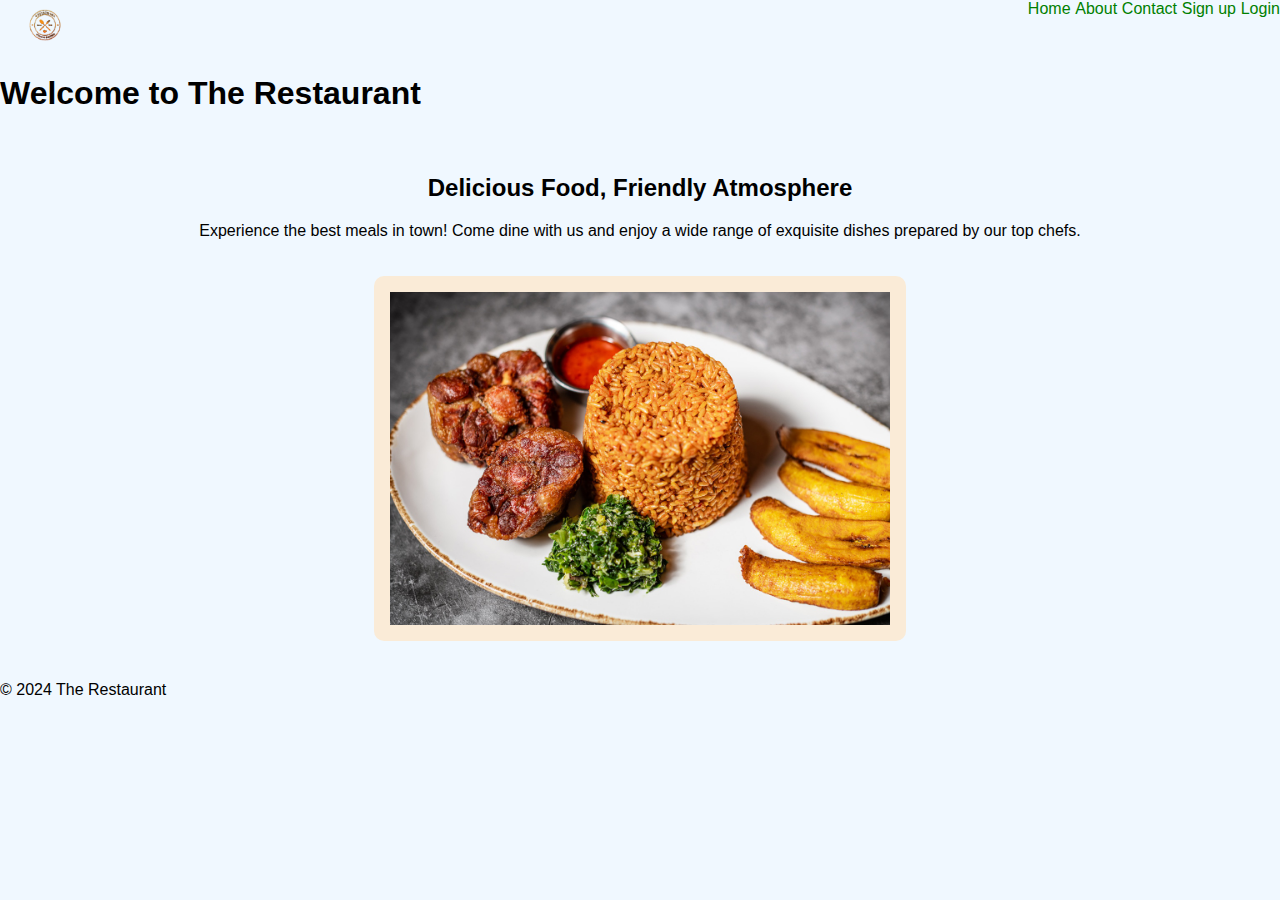
<file: firstassignment/index.html>
<!DOCTYPE html>
<html lang="en">
<head>
    <meta charset="UTF-8">
    <meta name="viewport" content="width=device-width, initial-scale=1.0">
    <title>The Restaurant</title>
    <style>
    body {
            font-family: 'Gill Sans', 'Gill Sans MT', Calibri, 'Trebuchet MS', sans-serif;
            background-color: aliceblue;
            margin:0;
            padding: 0;
        }
            
        /* header{
            background-color: antiquewhite;
            color: green;
            padding:1em;
            text-align: center;
        } */

        .restaurant-wrap{
            display:flex;
            justify-content: space-between;
        }
        nav a {
            color: green;
            margin:0.15px;
            text-decoration: none;
        }
            nav a:hover{
                text-decoration: underline;
            }
            main{
                padding:20px;
                text-align: center;
            }
            main img{
                width:80%;
                max-width: 500px;
                border-radius: 10px;
                margin-top: 20px;
              text-align: center;
                padding:1em;
                background-color: antiquewhite;
                color: green;
            }
    </style>
</head>
<body>
   <header>
    <nav>
        <div class="restaurant-wrap">
            <div class="left-wrap">
                <img src="./logo.png" alt="logo" height="50" width="90">

            </div>
            <div class="right-wrap">
                <a href="index.html">Home</a>
                <a href="about.html">About</a>
                <a href="contact.html">Contact</a>
                <a href="register.html">Sign up</a>
                <a href="homepage.html">Login</a>

            </div>
        </div>
       
    </nav>
   </header> 
   <div>
    <h1>Welcome to The Restaurant</h1>
   </div>

   <main>
    <h2>Delicious Food, Friendly Atmosphere</h2>
    <p>Experience the best meals in town! Come dine with us and enjoy a wide range of exquisite dishes prepared by our top chefs.</p>

    <img src="food.jpeg" alt="Delicious food from The Restaurant">
   </main>

   <footer>
    <p>&copy; 2024 The Restaurant</p>
   </footer>
</body>
</html>
</file>
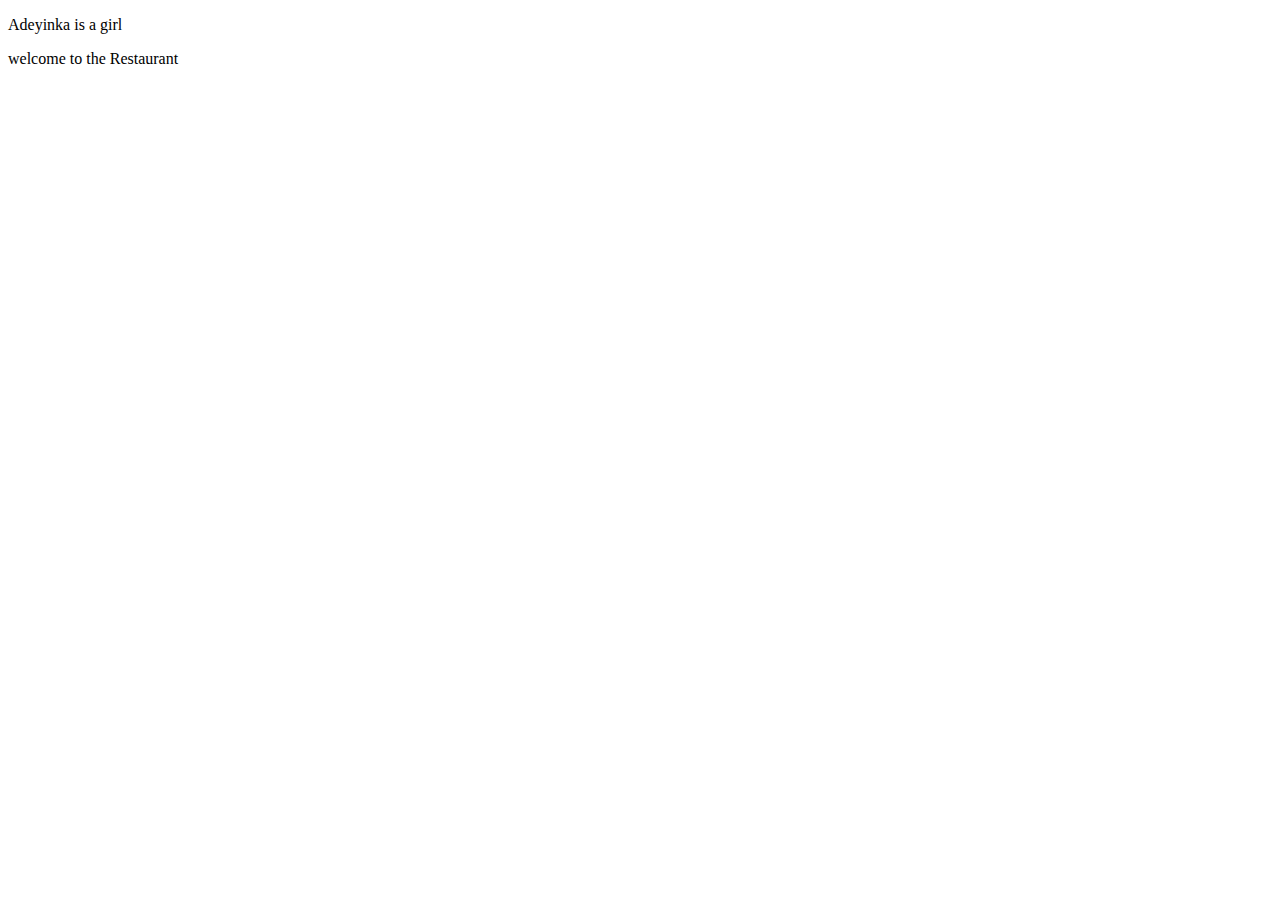
<file: firstassignment/adeyinka.html>
<!DOCTYPE html>
<html lang="en">
<head>
    <meta charset="UTF-8">
    <meta name="viewport" content="width=device-width, initial-scale=1.0">
    <title>Document</title>
</head>
<body>
    <p>Adeyinka is a girl</p>
    <p>welcome to the Restaurant</p>
</body>
</html>
</file>
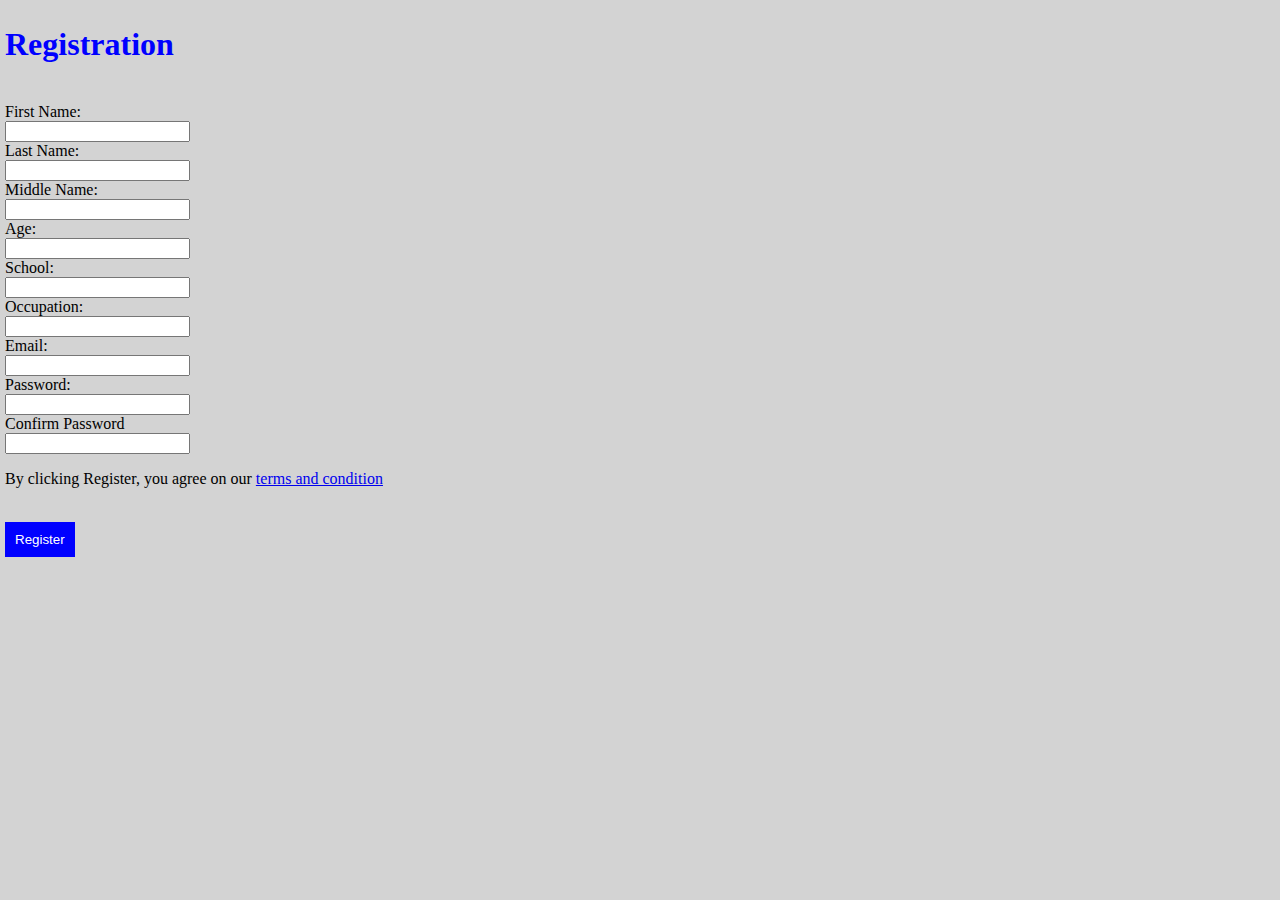
<file: firstassignment/register.html>
<!DOCTYPE html>
<html lang="en">
<head>
    <meta charset="UTF-8">
    <meta name="viewport" content="width=device-width, initial-scale=1.0">
    <title>Register Form</title>
    <link rel="stylesheet" href="./registerstyle.css">
</head>
<body>
  <h1>Registration</h1><br>

  <form>
    <label for="name">First Name:</label><br>
    <input type="text" name="name"><br>

    <label for="name">Last Name:</label><br>
    <input type="text" name="name"><br>

    <label for="name">Middle Name:</label><br>
    <input type="text" name="name"><br>

    <label for="age">Age:</label><br>
    <input type="number"><br>

    <label for="school">School:</label><br>
    <input type="text" name="school"><br>
    
    <label for="occupation">Occupation:</label><br>
    <input type="text" name="occupation"><br>

    <label for="email">Email:</label><br>
    <input type="text" name="email"><br>

    <label for="password">Password:</label><br>
    <input type="password"/><br>

    <label for="password">Confirm Password</label><br>
    <input type="password"/><br>
    <p>By clicking Register, you agree on our <a href="www.coursera.org">terms and condition</a></p><br>

    <button>Register</button>
  </form>  
</body>
</html>
</file>
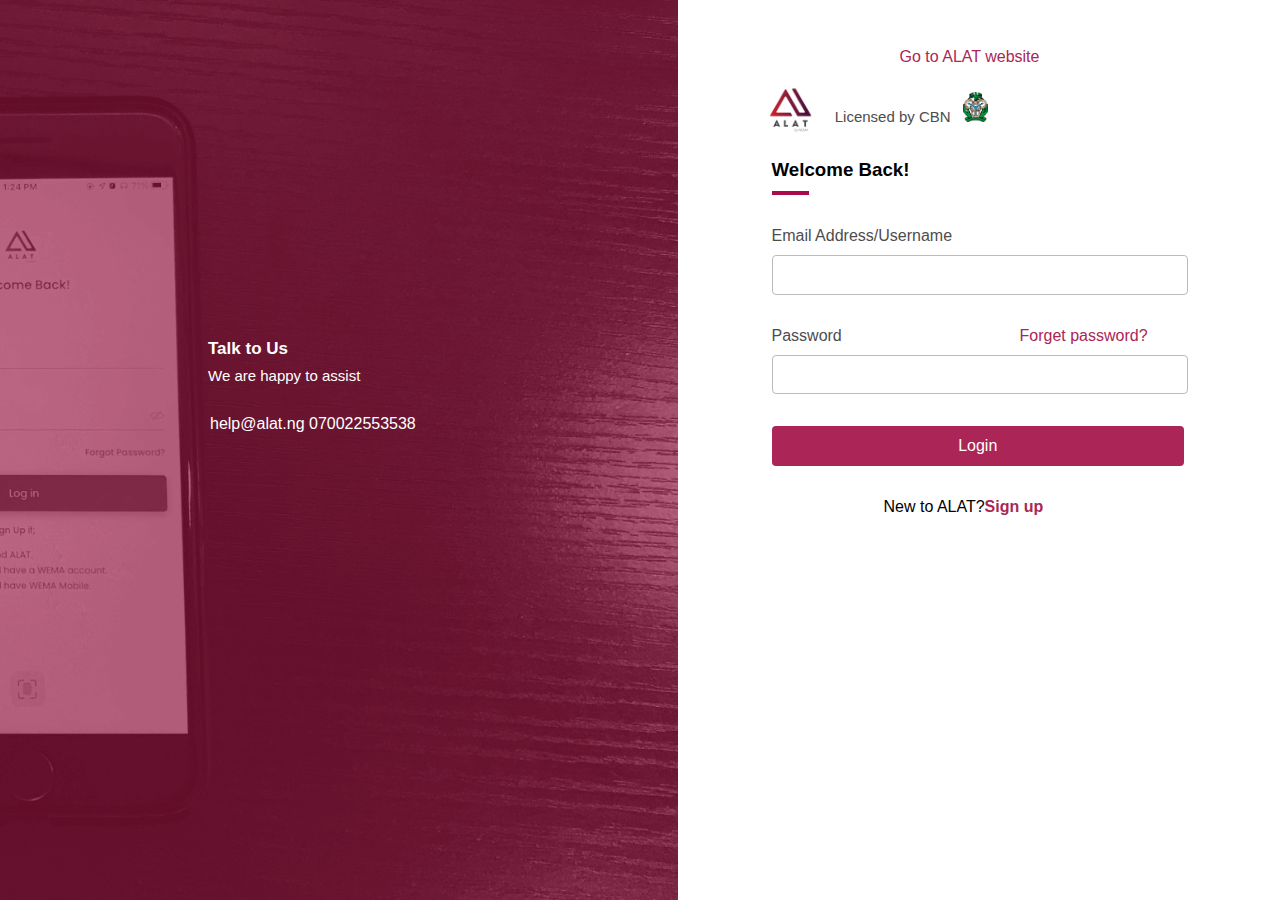
<file: ALAT/html/alat.html>
<!DOCTYPE html> 
<html lang="en">
<head>
    <meta charset="UTF-8">
    <meta name="viewport" content="width=device-width, initial-scale=1.0">
    <title>ALAT</title>
    <link rel="stylesheet" href="https://cdnjs.cloudflare.com/ajax/libs/font-awesome/6.6.0/css/all.min.css" integrity="sha512-Kc323vGBEqzTmouAECnVceyQqyqdsSiqLQISBL29aUW4U/M7pSPA/gEUZQqv1cwx4OnYxTxve5UMg5GT6L4JJg==" crossorigin="anonymous" referrerpolicy="no-referrer" />
    <link rel="stylesheet" href="./alat.css">
</head>
<body>
    <div class="alatmain">
        <div class="section1">
            <h6>Talk to Us</h6>
            <p id="assist">We are happy to assist</p>
            <p><i class="fa-regular fa-envelope"></i> help@alat.ng    <i class="fa-solid fa-phone-volume"></i>  070022553538</p>
            <p><i class="fa-brands fa-square-instagram"></i> <i class="fa-brands fa-facebook"></i> <i class="fa-brands fa-square-twitter"></i> </p>
        </div>

        <div class="section2">
            <a href="" id="alat2">Go to ALAT website</a>
            <p id="cbn"><img id="image" src="./ALAT-Logo.png" width="60px" height="60px" alt="ALAT logo">Licensed by CBN <img id="image2" src="./CBN.png" width="25px" height="30px" alt=""></p>
            <h3>Welcome Back!</h3>
            <hr>


            <form action="#">
                <label for="email">Email Address/Username</label>
                <input type="text" id="email" name="username" required>
                <div class="password"> <label for="password" id="password">Password </label>
                <a href="#" id="forget-password">Forget password?</a>
            </div>
                <input type="password" id="password" name="password" required>
                <label for="submit"></label>
                <input type="submit" value="Login" id="Login" required>
            </form>
            <p id="new">New to ALAT?<a href="#" id="signup">Sign up</a></p>
        </div>
       
    </div>
</body>
</html>
</file>
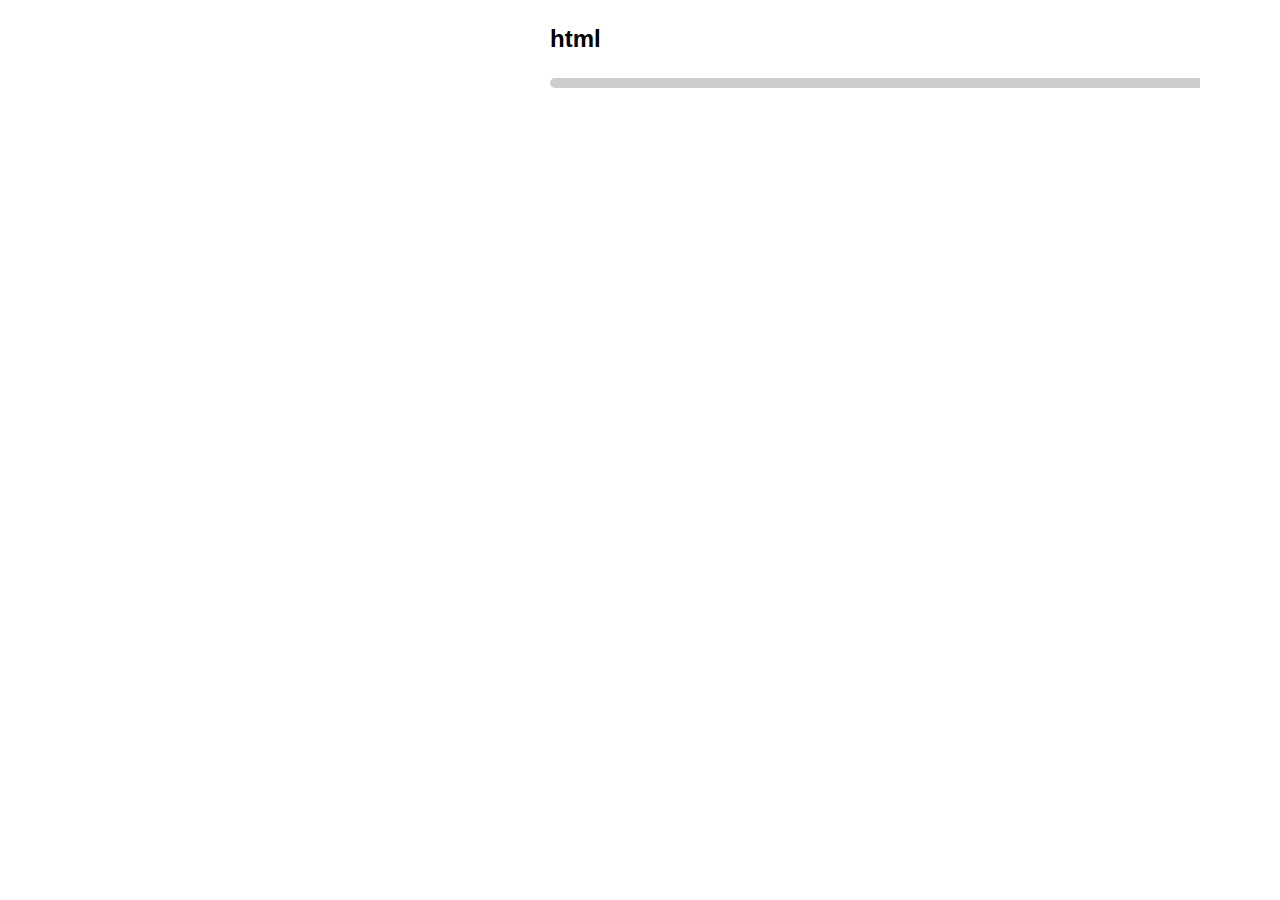
<file: ALAT/html/myportfolio/iindex.html>
<!DOCTYPE html>
<html lang="en">
<head>
    <meta charset="UTF-8">
    <meta name="viewport" content="width=device-width, initial-scale=1.0">
    <title>Document</title>
    <link rel="stylesheet" href="./portfoli.css">
</head>
<body>
    <div class="skills">
        <h2>html</h2>
        <div class="progress-bar"><div class="html"></div>
        </div>
    </div>
</body>
</html>
</file>
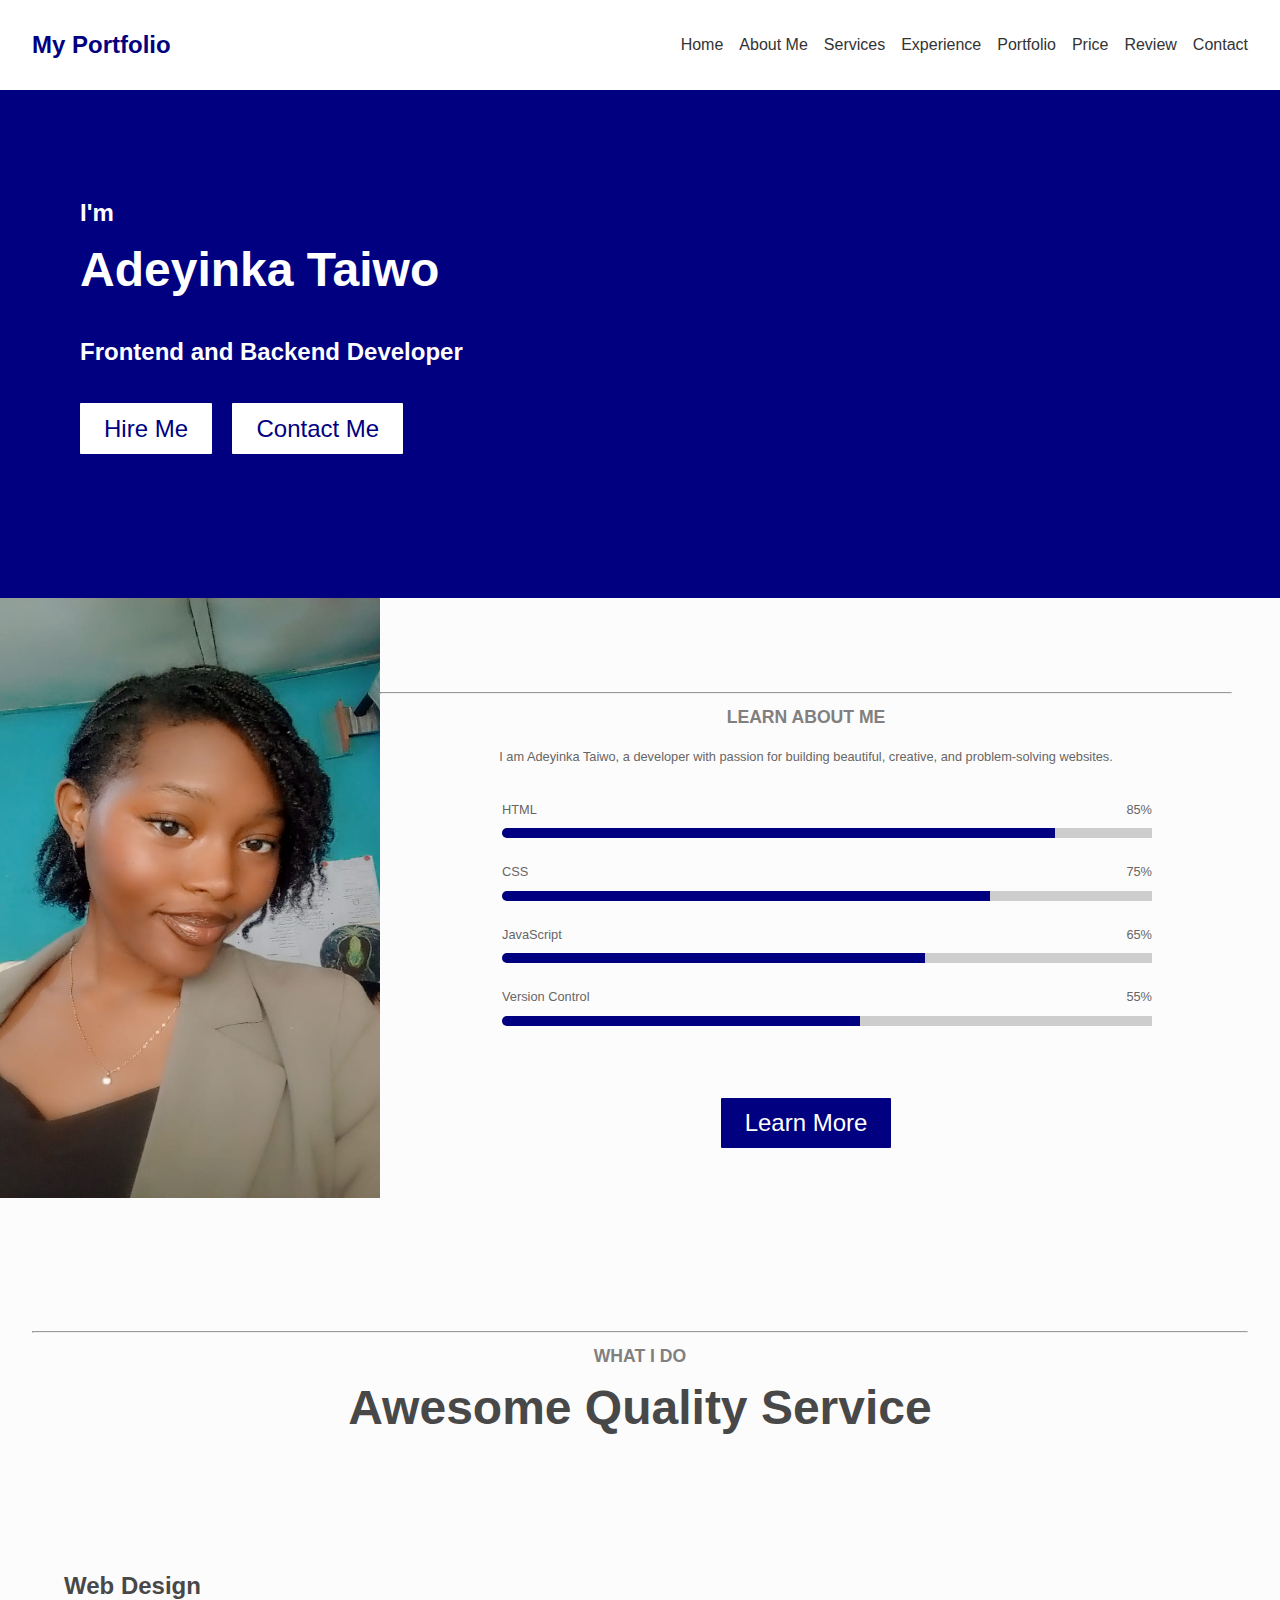
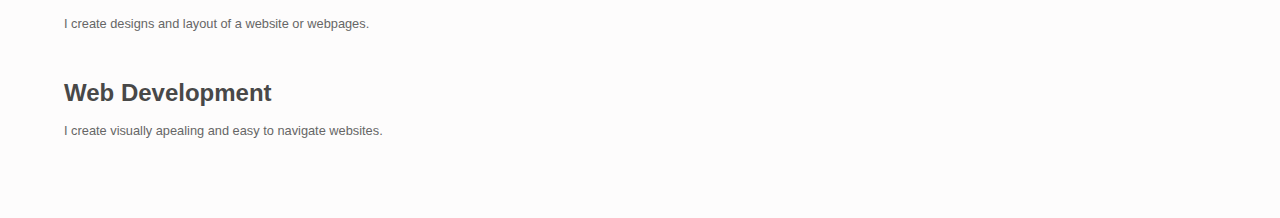
<file: ALAT/html/myportfolio/portfolio.html>
<!DOCTYPE html>
<html lang="en">
<head>
    <meta charset="UTF-8">
    <meta name="viewport" content="width=device-width, initial-scale=1.0">
    <title>My Portfolio</title>
    <link rel="stylesheet" href="https://cdnjs.cloudflare.com/ajax/libs/font-awesome/6.7.1/css/all.min.css" integrity="sha512-5Hs3dF2AEPkpNAR7UiOHba+lRSJNeM2ECkwxUIxC1Q/FLycGTbNapWXB4tP889k5T5Ju8fs4b1P5z/iB4nMfSQ==" crossorigin="anonymous" referrerpolicy="no-referrer" />
    <link rel="stylesheet" href="portfoli.css">
</head>
<body>
    <header>
        <div class="navbar">
            <div class="logo">My Portfolio</div>
            <nav id="nav" class="nav">
                <ul class="menu">
                    <li><a href="#home">Home</a></li>
                    <li><a href="#about">About Me</a></li>
                    <li><a href="#services">Services</a></li>
                    <li><a href="#experience">Experience</a></li>
                    <li><a href="#portfolio">Portfolio</a></li>
                    <li><a href="#pricing">Price</a></li>
                    <li><a href="#review">Review</a></li>
                    <li><a href="#contact">Contact</a></li>
                </ul>
            </nav>
        </div>
    </header>
    <main>
        <section id="home" class="home">
            <p>I'm</p>
            <h1><span class="name">Adeyinka Taiwo</span></h1>
            <p>Frontend and Backend Developer</p>
            <button class="hire">Hire Me</button>
            <button class="hire">Contact Me</button>
        </section>

        <img src="./yk1.jpg" width="380px" height="600px" alt="image">

            <section id="about" class="about">
                <div class="container">
            <h2><hr id="first">LEARN ABOUT ME</h2>
            <p>I am Adeyinka Taiwo, a developer with passion for building beautiful, creative, and problem-solving websites.</p>
            <div class="skills">
                <div class="skill">
                    <div class="skill-header">
                        <span>HTML</span>
                        <span>85%</span>
                        </div>
                        <div class="progress-bar">
                            <div class="progress" style="width:85%;"></div>
                        </div>
                    </div>
                <div class="skill">
                    <div class="skill-header">
                        <span>CSS</span>
                        <span>75%</span>
                        </div>
                        <div class="progress-bar">
                            <div class="progress" style="width:75%;"></div>
                        </div>
                    </div>
                <div class="skill">
                    <div class="skill-header">
                        <span>JavaScript</span>
                        <span>65%</span>
                        </div>
                        <div class="progress-bar">
                            <div class="progress" style="width:65%;"></div>
                        </div>
                    </div>
                <div class="skill">
                    <div class="skill-header">
                        <span>Version Control</span>
                        <span>55%</span>
                        </div>
                        <div class="progress-bar">
                            <div class="progress" style="width:55%;"></div>
                        </div>
                    </div>
                </div>
                <button>Learn More</button>
            </div>
        </section>
        <section id="services" class="services">
            <h2><hr id="second">WHAT I DO</h2>
            <h3>Awesome Quality Service</h3>
            <div class="services">
                <i class="fa-solid fa-laptop"></i>
            <h5>Web Design</h5>
            <p>I create designs and layout of a website or webpages.</p>
            <i class="fa-solid fa-laptop-code"></i>
            <h5>Web Development</h5>
            <p>I create visually apealing and easy to navigate websites.</p>
            </div>
        </section>
    </main>
</body>
</html>
</file>
<file: firstassignment/registerstyle.css>
input[type=text]:focus {
    background-color: lightblue;
    border-color: blue;
}

input[type=number]:focus {
    background-color: lightblue;
}

input[type=password]:focus {
    background-color: lightblue;
}

button {
    background-color: blue;
    border: none;
    color: white;
    text-decoration: none;
    cursor: pointer;
    padding: 10px;

}

h1 {
    color:blue;
}

body {
    background-color: lightgrey;
    border:blue;
    justify-content: center;
    align-content: center;
    margin: 5px;
    height: fit-content;
}
</file>
<file: ALAT/html/alat.css>
body{
    font-family: Arial, Helvetica, sans-serif;
    margin:0;
}
.alatmain{
    display:flex;
    justify-content: space-between;
    align-items:flex-start;
}

.section1{
    width: 53%;
    background-image: url(/ALAT/html/alatbackground.png);
    background-repeat: no-repeat;
    background-size: cover;
    background-position: center;
    height: 100vh;
    display: flex;
    flex-direction: column;
    justify-content: flex-start;
}

p{
    color:white;
    justify-content:flex-start;
    flex-direction: column;
    margin-left: 210px;
}

h6{
    color:white;
    font-size: 17px;
    margin-top: 50%;
    margin-left: 13rem;
}

#assist{
    color:white;
    font-size: 15px;
    margin-left: 13rem;
    margin-top: -2rem;
}


.section2{
    flex:0.8;
    display:flex;
    flex-direction: column;
    justify-content: flex-start;
    margin-left: -10px;
    margin-right: 6rem;
}

#alat2{
    color:#ab2656;
    font-size: 16px;
    text-decoration: none;
    margin-top: 3rem;
    margin-left: 8rem;
}


#alat2:hover{
    text-decoration: underline;
}

#cbn{
    margin-left:-0.8rem;
    font-size: 15px;
    color:#4d4d4d;
    /* position: relative; */
}

#image{
    margin-bottom: -1.2rem;
    margin-right: 1rem;
}

#image2{
    margin-left: 0.5rem;
    margin-top: -5rem;
}

label{
    display:block;
    margin-top: 1rem;
    margin-bottom: 10px;
    color:#4d4d4d;
}

#forget-password{
    position: absolute;
    margin-left: 15.5rem;
    text-decoration: none;
    color:#ab2656;
    margin-top: 1rem;
}

.password{
    position:relative;
    display:flex;
    justify-content: space-between;
    color:#ab0b4b;

}

input{
    width:95%;
    padding:0.7rem;
    margin-bottom: 1rem;
    border-radius: 4px;
    color:#4d4d4d;
    border:solid 0.5px #c1baba;
}

input:focus{
    border-color: grey;
    outline: grey;
}

#Login{
    width:100%;
    background-color:#ab2656;
    color:white;
    padding:0.7rem;
    font-size: 16px;
    border-radius: 4px;
    cursor:pointer;
    border: none;
}
/* 
#login:hover{
    background-color: #ab0b4b;
} */

#new{
    margin-left: 7rem;;
    color:black;
    font-weight: 80;

}

#signup{
    color:#ab2656;
    font-weight:600;
    text-decoration: none;
}

#signup:hover{
    text-decoration: underline;
}

hr{
    border:solid 2px #ab0b4b;
    margin:1rem;
    width:8%;
    margin-top:-0.5rem;
    padding-left:0px;
    margin-left: 0px;
}
</file>
<file: ALAT/html/myportfolio/portfoli.css>
/* General styling */
body{
    margin:0;
    font-family:Montserrat, sans-serif;
    line-height: 1.6;
}

/* Navbar */
.navbar{
    display:flex;
    justify-content: space-between;
    align-items: center;
    padding:1rem 2rem;
    background:#fff;
    box-shadow: 0 2px 5px rgba(0, 0, 0, 0.1);
}

.logo{
    font-size: 1.5rem;
    font-weight: bold;
    color:navy;
}

.menu{
    list-style:none;
    display:flex;
    gap:1rem;
}

.menu li a{
    text-decoration: none;
    color:#333;
    font-size:1rem;
}

.menu li a:hover{
    color:navy;
}

/* home */
.home{
    text-align:left;
    background:navy;
    /* text-align:left;
    background-color:rgb(3, 3, 93); */
    color:white;
    padding:5rem 5rem;
}

.home h1{
    font-size:3rem;
    margin-bottom: 0.5rem;
    display:block;
}

.home span{
    color:white;
    font-weight: bolder;
}

.home p{
    font-size: 1.5rem;
    margin-bottom: -2rem;
    font-weight: bold;
    margin-top:1.5rem;
}
.name{
    font-size: 3rem;
}

.hire{
    font-family:Montserrat, sans-serif ;
    background-color: white;
    color:navy;
    border:none;
    padding:0.7rem 1.5rem;
    border-radius: 1px;
    font-size: 1.5rem;
    cursor:pointer;
    margin-top:4rem;
    margin-right: 1rem;
    margin-bottom: 4rem;;
}

.hire:hover{
    color:white;
    background-color:navy;
    border:solid 2px white;
}

img{
display:flex;
flex-direction: column;
justify-content: flex-start;
margin-left: 0px;
padding:0%;
float:left;
}

.container{
    text-align: center;
    padding:2rem;
}

/* About */
.about{
    padding:3rem 1rem;
    background-color: #fdfcfc;
    /* text-align: center; */
    /* display:flex;
    flex-direction: column; */
}

.about h2{
    font-size:1.1rem;
    color:#817f7f;
    margin-bottom: 1rem;
    margin-left: 2rem;
}
.about p{
    font-size:0.8rem;
    color:#666;
    margin-bottom: 2rem;
    line-height: 1.6;
}

.skills{
    max-width: 650px;
    margin:0 auto;
    margin-right:5rem;
}

.skill{
    margin-bottom: 1.5rem;
}

.skill-header{
    display:flex;
    justify-content: space-between;
    font-size: 1rem;
    margin-bottom: 0.5rem;
}

.progress-bar{
    background:#cdcdcd;
    border-radius: 5px 0 0 5px;
    height:10px;
    justify-content: center;
    align-items: center;
    /* overflow:hidden; */
}

.progress{
    background:navy;
    height:10px;
    border-radius: 5px 0 0 5px;
}
span{
    color:#666;
    font-size: 0.8rem;
}
button{
    font-family:Montserrat, sans-serif ;
    background-color: navy;
    color:#fff;
    border:none;
    padding:0.7rem 1.5rem;
    border-radius: 1px;
    font-size: 1.5rem;
    cursor:pointer;
    margin-top:3rem;
}

button:hover{
    background-color:white;
    color:navy;
    border:solid 2px;
}

.services{
    padding:2rem;
    background-color: #fdfcfc;
    /* display:flex;
    flex-direction: column; */
    text-align: center;
}

.services h2{
    font-size: 1.1rem;
    color:#817f7f;
    margin-bottom: 1rem;
    padding-top: 3rem;
}

.services h3{
    font-size: 3rem;
    margin-top: -1rem;
    color:#484848;
}
.services h5{
    font-size: 1.5rem;
    text-align: left;
    color:#484848;
}

.services p{
    font-size: 0.8rem;
    text-align: left;
    color:#666;
    margin-top: -2rem;
}
</file>
